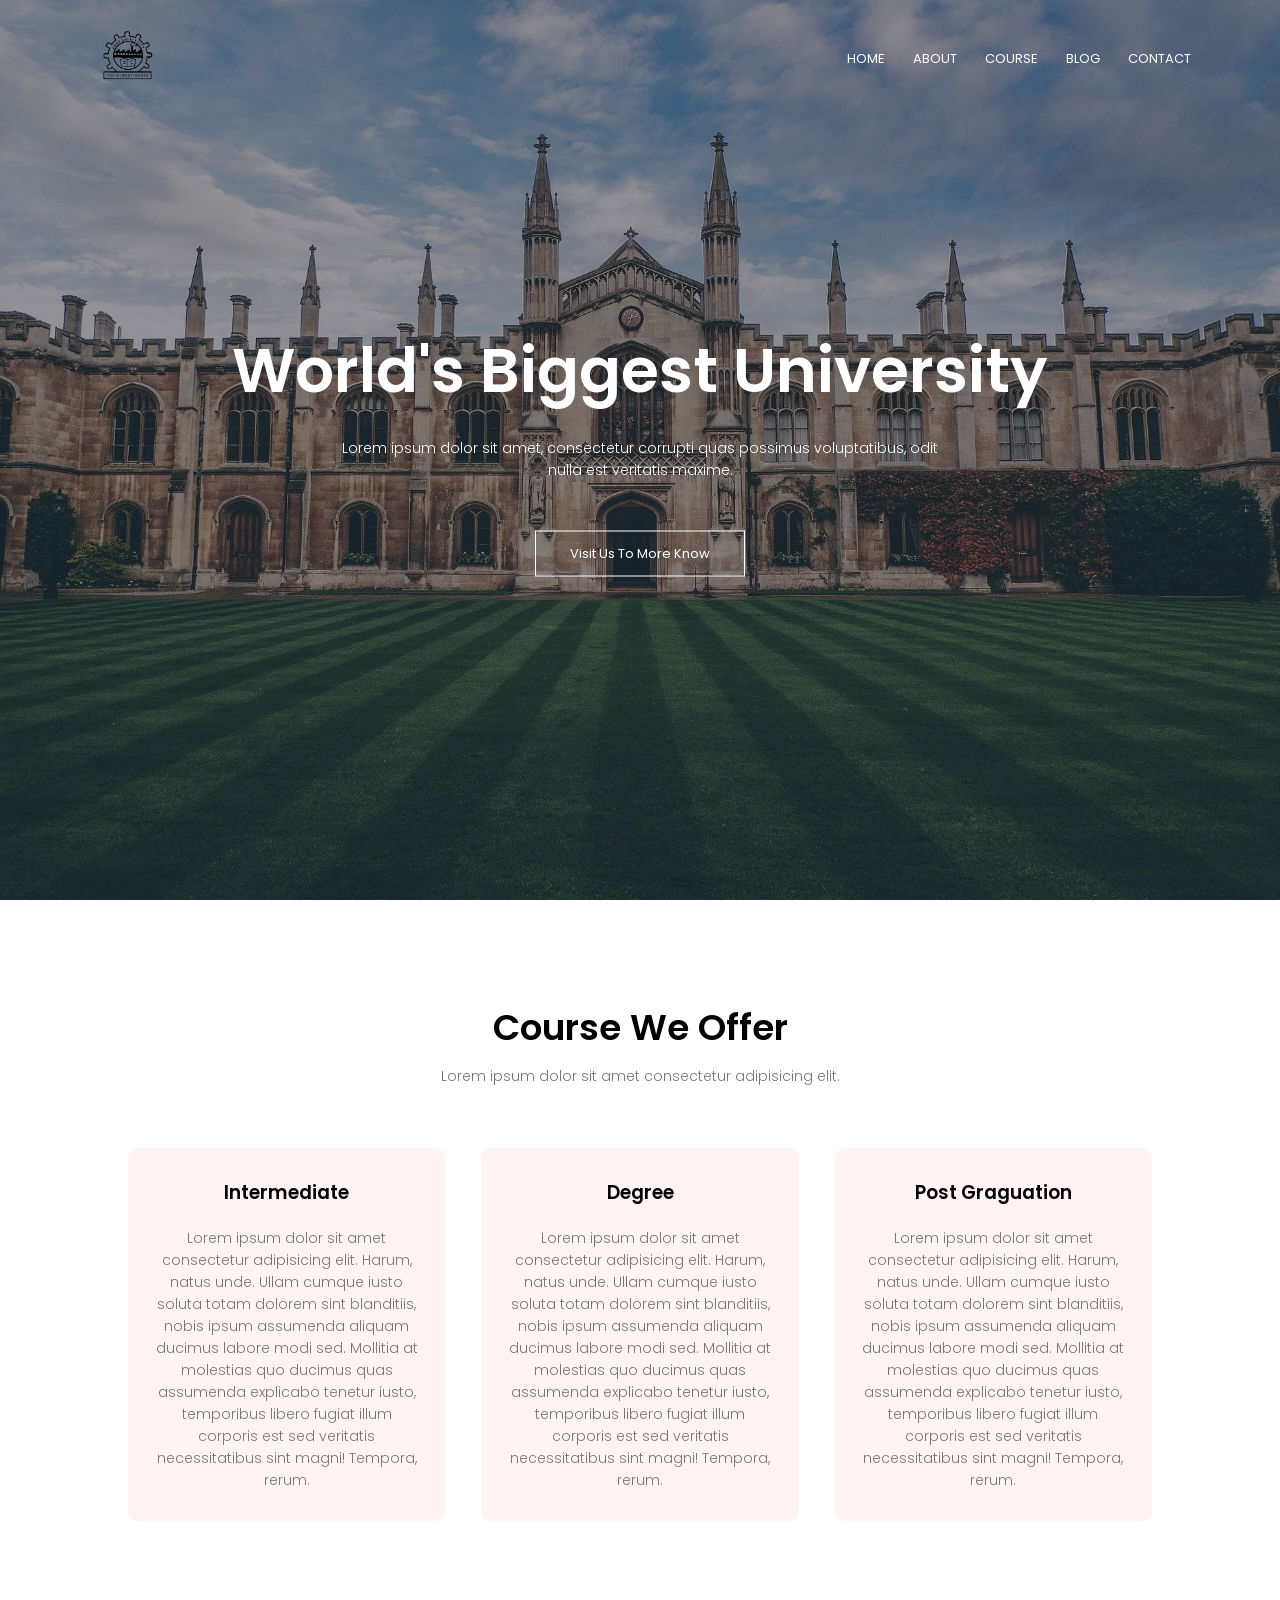
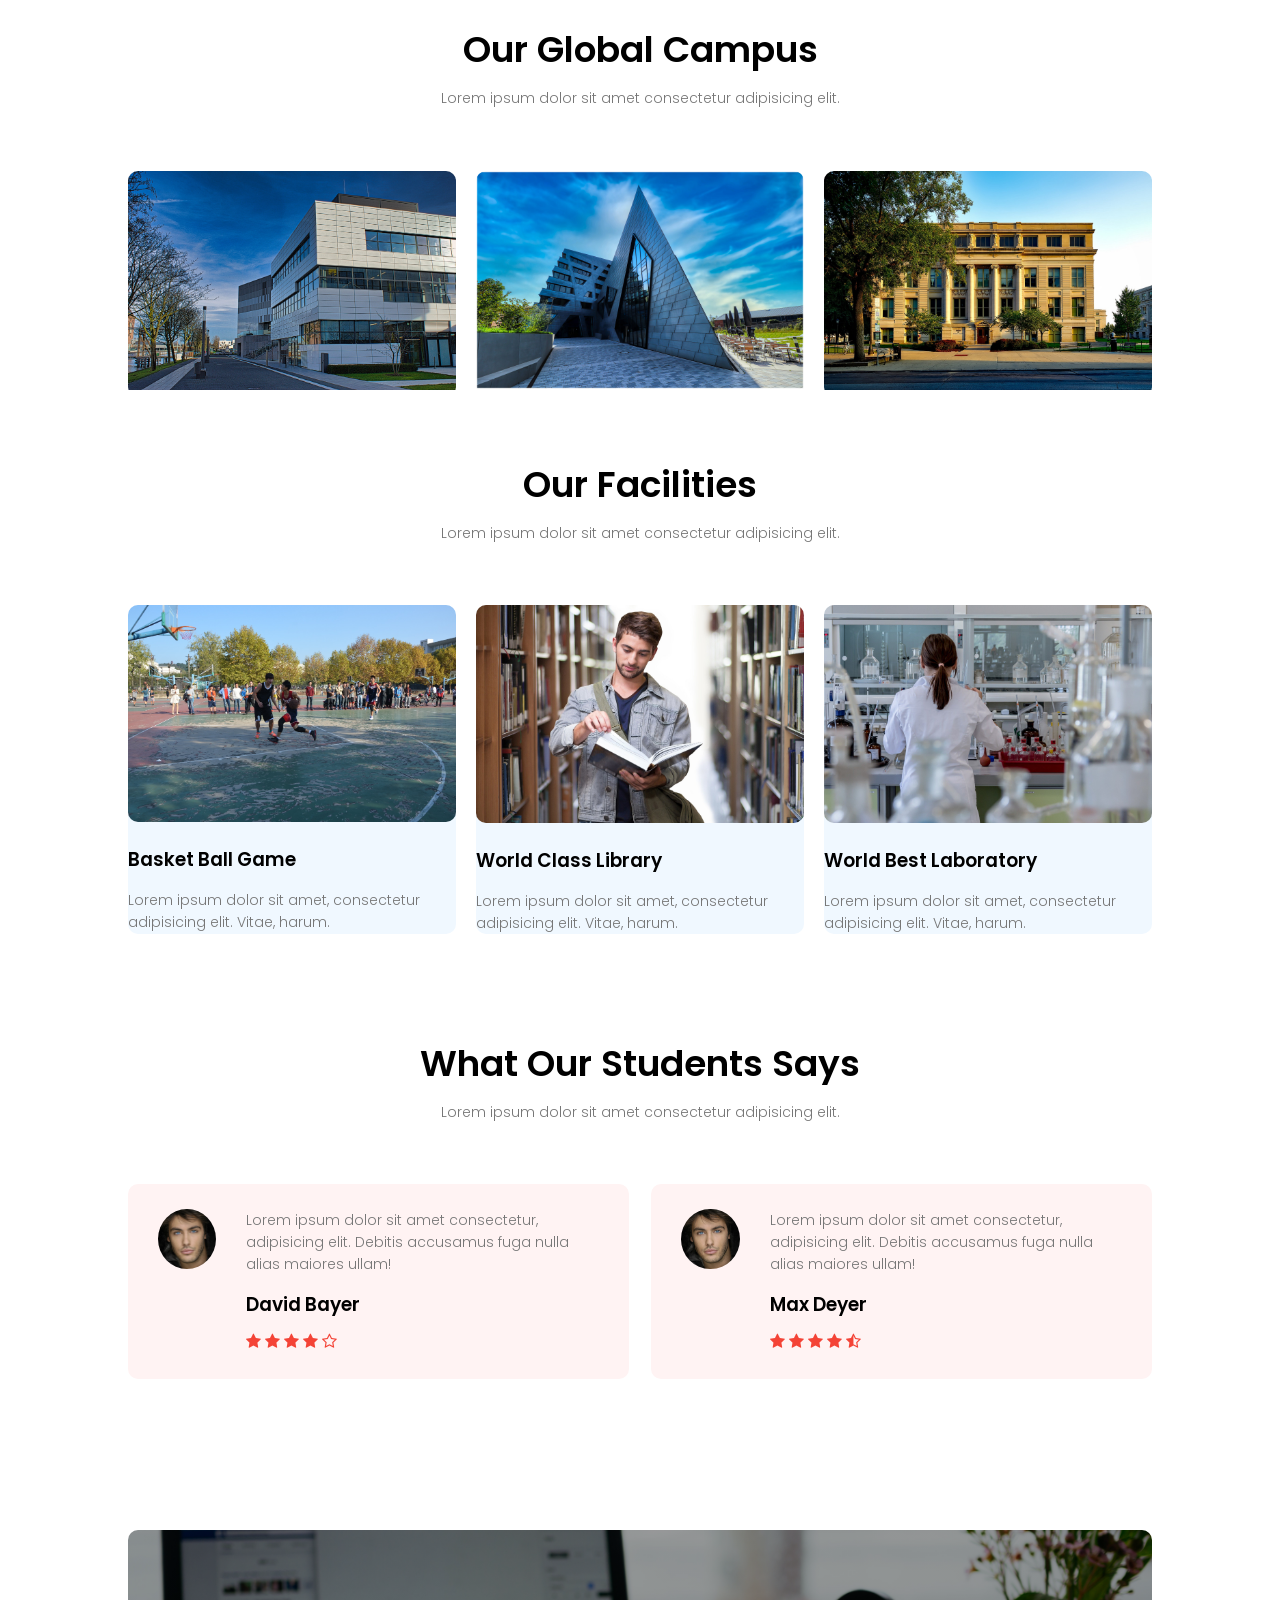
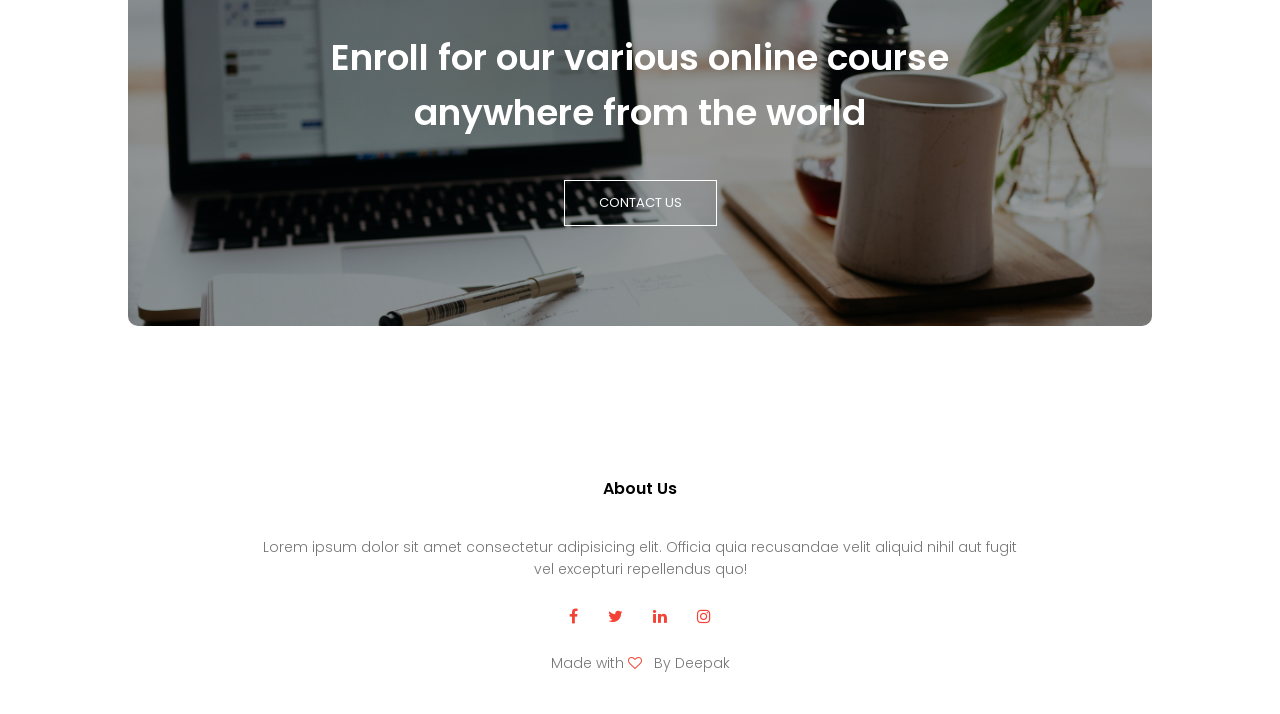
<file: index.html>
<!DOCTYPE html>
<html lang="en">
<head>
    <meta charset="UTF-8">
    <meta http-equiv="X-UA-Compatible" content="IE=edge">
    <meta name="viewport" content="width=device-width, initial-scale=1.0">
    <title>University Website</title>
    <link rel="stylesheet" href="style.css">
    <link rel="preconnect" href="https://fonts.googleapis.com">
<link rel="preconnect" href="https://fonts.gstatic.com" crossorigin>
<link href="https://fonts.googleapis.com/css2?family=Poppins:wght@400;600&display=swap" rel="stylesheet">
<link rel="stylesheet" href="https://cdnjs.cloudflare.com/ajax/libs/font-awesome/4.7.0/css/font-awesome.min.css">
</head>
<body>
<section class="header">
<nav>
<a href="index.html"><img src="logo1.png" alt=""></a>
<!--here i'm adding id nav_link for javascript-->
<div class="nav_link" id="navlinkid">
<i class="fa fa-times"onclick="hideMenu()" ></i>

<ul>
<li><a href="index.html">HOME</a></li>
<li><a href="about.html" target="">ABOUT</a></li>
<li><a href="course.html" target="">COURSE</a></li>
<li><a href="blog.html">BLOG</a></li>
<li><a href="contact.html">CONTACT</a></li>
</ul>
</div>
<i class="fa fa-bars" onclick="showMenu()" ></i>

</nav>
<div class="text_box">
<h1>World's Biggest University</h1>
<p>Lorem ipsum dolor sit amet, consectetur 
    corrupti quas possimus voluptatibus, odit <br> nulla est veritatis maxime.</p>

    <a href="" class="hero_btn">Visit Us To More Know</a>
</div>



</section>
<!-- course section-->

<section class="course">
<h1>Course We Offer</h1>
<p>Lorem ipsum dolor sit amet consectetur adipisicing elit.</p>
<div class="row">
<div class="course_col">
<h3>Intermediate</h3>
<p>Lorem ipsum dolor sit amet consectetur adipisicing elit. Harum, natus unde.
 Ullam cumque iusto soluta totam dolorem sint blanditiis, nobis ipsum assumenda aliquam
  ducimus labore modi sed. Mollitia at molestias quo ducimus quas assumenda explicabo tenetur iusto, 
temporibus libero fugiat illum corporis est sed veritatis necessitatibus sint magni! Tempora, rerum.</p>
</div>


<div class="course_col">
<h3>Degree</h3>
<p>Lorem ipsum dolor sit amet consectetur adipisicing elit. Harum, natus unde.
 Ullam cumque iusto soluta totam dolorem sint blanditiis, nobis ipsum assumenda aliquam
  ducimus labore modi sed. Mollitia at molestias quo ducimus quas assumenda explicabo tenetur iusto, 
temporibus libero fugiat illum corporis est sed veritatis necessitatibus sint magni! Tempora, rerum.</p>
</div>


<div class="course_col">
<h3>Post Graguation</h3>
<p>Lorem ipsum dolor sit amet consectetur adipisicing elit. Harum, natus unde.
 Ullam cumque iusto soluta totam dolorem sint blanditiis, nobis ipsum assumenda aliquam
  ducimus labore modi sed. Mollitia at molestias quo ducimus quas assumenda explicabo tenetur iusto, 
temporibus libero fugiat illum corporis est sed veritatis necessitatibus sint magni! Tempora, rerum.</p>
</div>
</div>
</section>
<!--end course section-->


<!-- campus-->
<section class="campus">
<h1>Our Global Campus</h1>
<p>Lorem ipsum dolor sit amet consectetur adipisicing elit.</p>

<div class="row">

<div class="campus_col">
<img src="global1.jpg" alt="">
<div class="layer">
<h3>London</h3>
</div>
</div>

<div class="campus_col">
<img src="global2.jpg" alt="">
<div class="layer">
<h3>Australia</h3>
</div>
</div>

<div class="campus_col">
<img src="global3.jpg" alt="">
<div class="layer">
<h3>India</h3>
</div>
</div>



</div>
</section>


<!--end campus-->

<!--facilities-->

<section class="facilities">
<h1>Our Facilities</h1>
<p>Lorem ipsum dolor sit amet consectetur adipisicing elit.</p>
<div class="row">
<div class="facilities_col">
<img src="game1.jpg" alt="">
<h3>Basket Ball Game</h3>
<p>Lorem ipsum dolor sit amet, consectetur adipisicing elit. Vitae, harum.</p>
</div>

<div class="facilities_col">
<img src="library.jpg" alt="">
<h3>World Class Library</h3>
<p>Lorem ipsum dolor sit amet, consectetur adipisicing elit. Vitae, harum.</p>
</div>

<div class="facilities_col">
<img src="lab1.jpg" alt="">
<h3>World Best Laboratory</h3>
<p>Lorem ipsum dolor sit amet, consectetur adipisicing elit. Vitae, harum.</p>
</div>
</div>
</section>
<!--end facilities-->

<!--testimonial-->

<section class="testimonial">
<h1>What Our Students Says</h1>
<p>Lorem ipsum dolor sit amet consectetur adipisicing elit.</p>

<div class="row">
<div class="testimonial_col">
<img src="f.jpg" alt="">
<div>
<p>Lorem ipsum dolor sit amet consectetur, adipisicing elit. Debitis accusamus fuga nulla alias maiores ullam!</p>
<h3>David Bayer</h3>
<i class="fa fa-star" ></i>
<i class="fa fa-star" ></i>
<i class="fa fa-star" ></i>
<i class="fa fa-star" ></i>
<i class="fa fa-star-o" ></i>

</div>
</div>



<div class="testimonial_col">
<img src="f.jpg" alt="">
<div>
<p>Lorem ipsum dolor sit amet consectetur, adipisicing elit. Debitis accusamus fuga nulla alias maiores ullam!</p>
<h3>Max Deyer</h3>
<i class="fa fa-star" ></i>
<i class="fa fa-star" ></i>
<i class="fa fa-star" ></i>
<i class="fa fa-star" ></i>
<i class="fa fa-star-half-o" ></i>
</div>
</div>
</div>
</section>
<!--end testimonial-->

<!--call to action-->
<section class="cta">
<h1>Enroll for our various online course <br> anywhere from the world </h1>
<a href="" class="hero_btn">CONTACT US</a>

</section>

<!--footer-->

<section class="footer">
<h4>About Us</h4>
<p>Lorem ipsum dolor sit amet consectetur adipisicing elit.  Officia quia recusandae velit aliquid 
nihil aut fugit <br> vel excepturi repellendus quo! </p>
<div class="icons">
<i class="fa fa-facebook" ></i>
<i class="fa fa-twitter" ></i>
<i class="fa fa-linkedin" ></i>
<i class="fa fa-instagram" ></i>

</div>
<p>Made with <i class="fa fa-heart-o" ></i> &nbsp By Deepak</p>
</section>
<!--end footer-->





<script>
var navlinks=document.getElementById("navlinkid");
function showMenu(){

    navlinks.style.right='0';
}

function hideMenu(){
    navlinks.style.right='-200px';

}
</script>

    
</body>
</html>
</file>
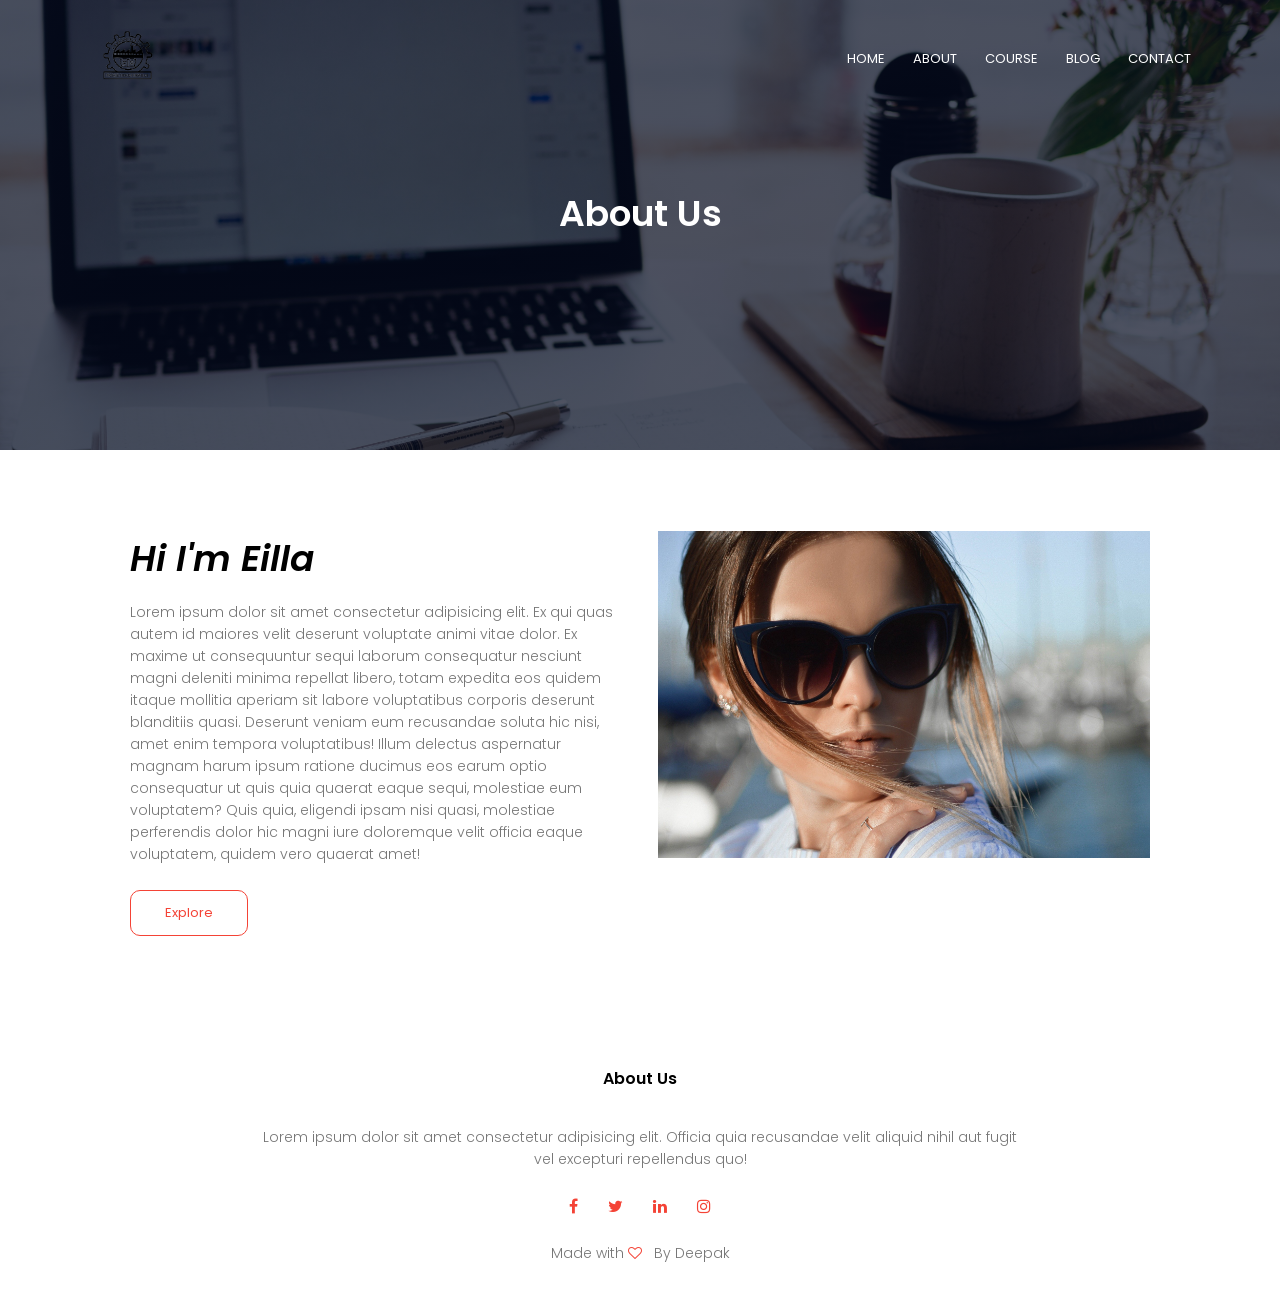
<file: about.html>
<!DOCTYPE html>
<html lang="en">
<head>
    <meta charset="UTF-8">
    <meta http-equiv="X-UA-Compatible" content="IE=edge">
    <meta name="viewport" content="width=device-width, initial-scale=1.0">
    <title>University Website</title>
    <link rel="stylesheet" href="style.css">
    <link rel="preconnect" href="https://fonts.googleapis.com">
<link rel="preconnect" href="https://fonts.gstatic.com" crossorigin>
<link href="https://fonts.googleapis.com/css2?family=Poppins:wght@400;600&display=swap" rel="stylesheet">
<link rel="stylesheet" href="https://cdnjs.cloudflare.com/ajax/libs/font-awesome/4.7.0/css/font-awesome.min.css">
</head>
<body>
<section class="sub_header">
<nav>
<a href="index.html"><img src="logo1.png" alt=""></a>
<!--here i'm adding id nav_link for javascript-->
<div class="nav_link" id="navlinkid">
<i class="fa fa-times"onclick="hideMenu()" ></i>

<ul>
<li><a href="index.html">HOME</a></li>
<li><a href="about.html">ABOUT</a></li>
<li><a href="course.html">COURSE</a></li>
<li><a href="blog.html">BLOG</a></li>
<li><a href="contact.html">CONTACT</a></li>
</ul>
</div>
<i class="fa fa-bars" onclick="showMenu()" ></i>

</nav>

<h1>About Us</h1>




</section>


<!--about us content-->

<section class="about_page">
    <div class="row">
        <div class="about_col">
            <i><h1>Hi I'm Eilla </h1></i>
            <p>Lorem ipsum dolor sit amet consectetur adipisicing elit. Ex qui quas autem id maiores velit
                 deserunt voluptate animi vitae dolor. Ex maxime ut consequuntur sequi laborum consequatur
                  nesciunt magni deleniti minima repellat libero, totam expedita eos quidem itaque mollitia
                   aperiam sit labore voluptatibus corporis deserunt blanditiis quasi. Deserunt veniam eum 
                   recusandae soluta hic nisi, amet enim tempora voluptatibus! Illum delectus aspernatur
                    magnam harum ipsum ratione ducimus eos earum optio consequatur ut quis quia quaerat eaque
                     sequi, molestiae eum voluptatem? Quis quia, eligendi ipsam nisi quasi, molestiae perferendis
                 dolor hic magni iure doloremque velit officia eaque voluptatem, quidem vero quaerat amet!</p>
                <a href="" class="hero_btn  red_btn">Explore</a>
        </div>

        <div class="about_col">
            <img src="e.jpg" alt="">
        </div>
    </div>
</section>




<!--footer-->

<section class="footer">
<h4>About Us</h4>
<p>Lorem ipsum dolor sit amet consectetur adipisicing elit.  Officia quia recusandae velit aliquid 
nihil aut fugit <br> vel excepturi repellendus quo! </p>
<div class="icons">
<i class="fa fa-facebook" ></i>
<i class="fa fa-twitter" ></i>
<i class="fa fa-linkedin" ></i>
<i class="fa fa-instagram" ></i>

</div>
<p>Made with <i class="fa fa-heart-o" ></i> &nbsp By Deepak</p>
</section>
<!--end footer-->





<script>
var navlinks=document.getElementById("navlinkid");
function showMenu(){

    navlinks.style.right='0';
}

function hideMenu(){
    navlinks.style.right='-200px';

}
</script>

    
</body>
</html>
</file>
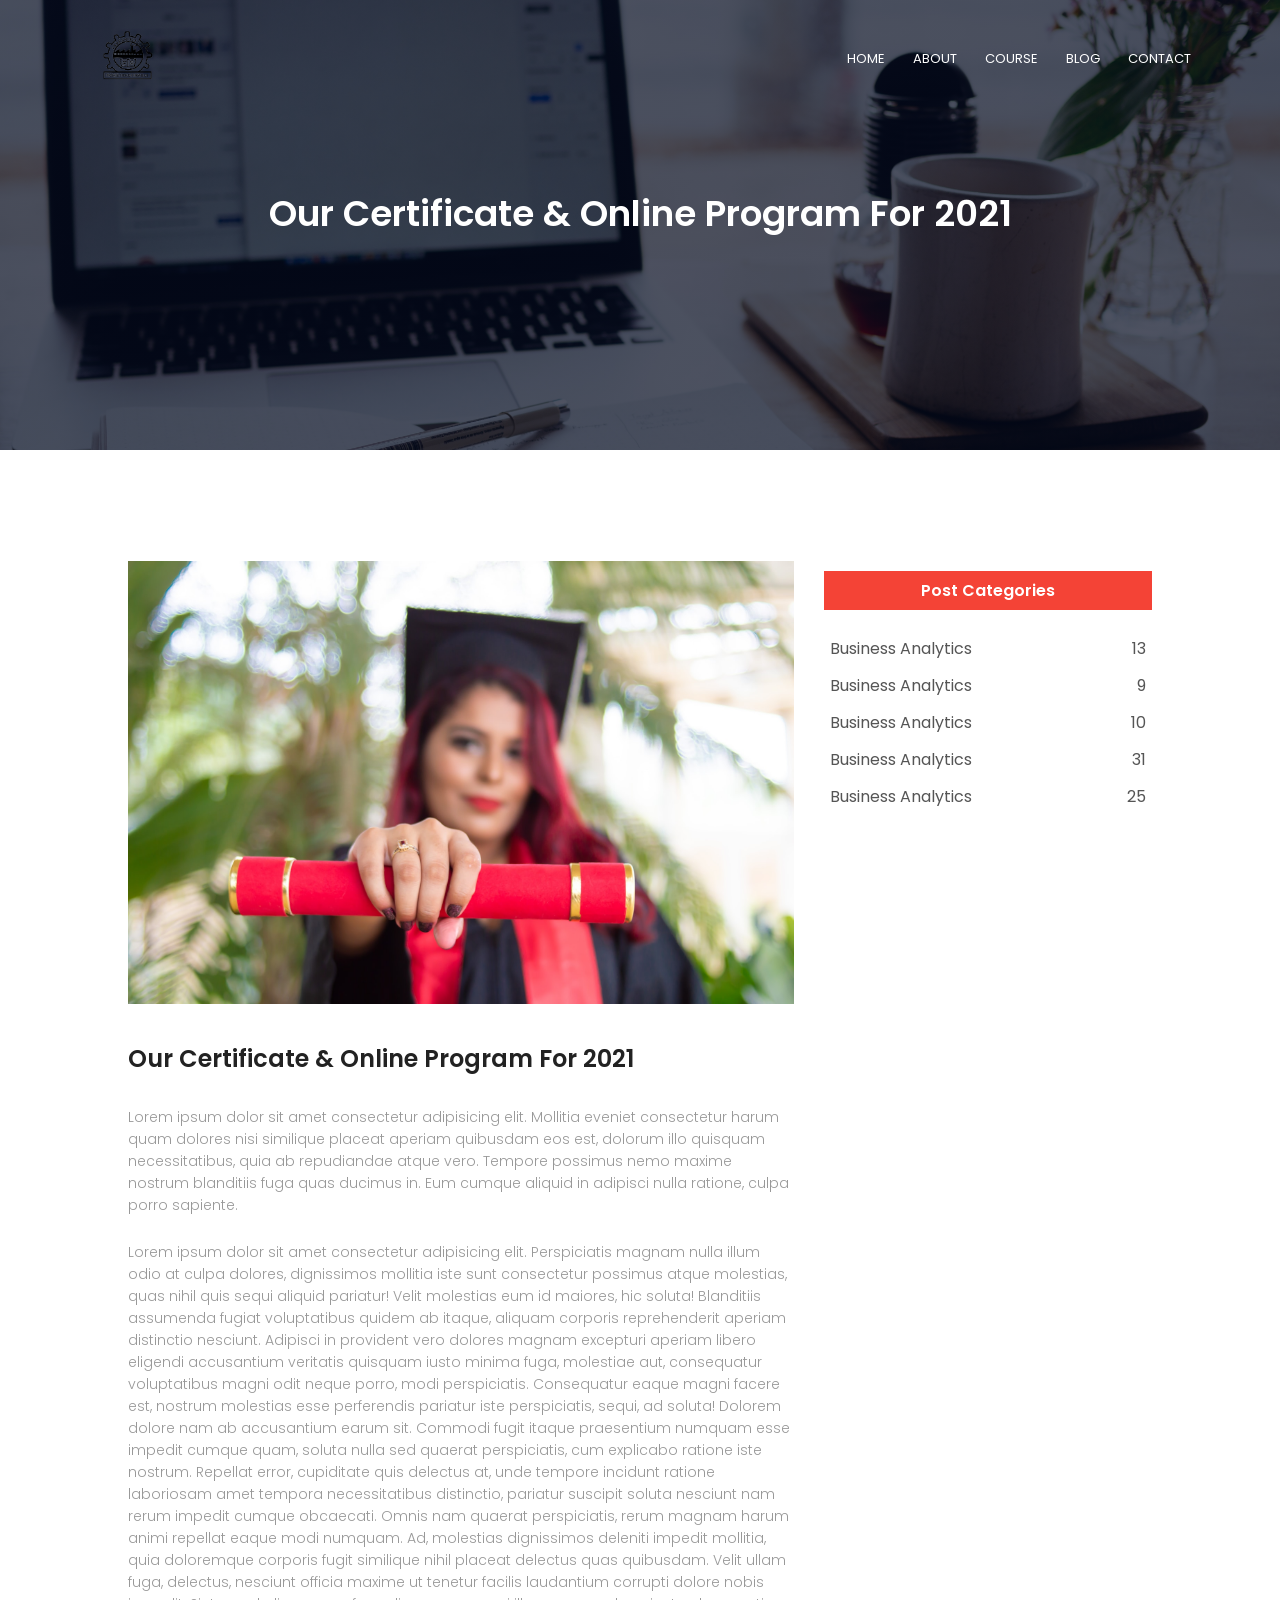
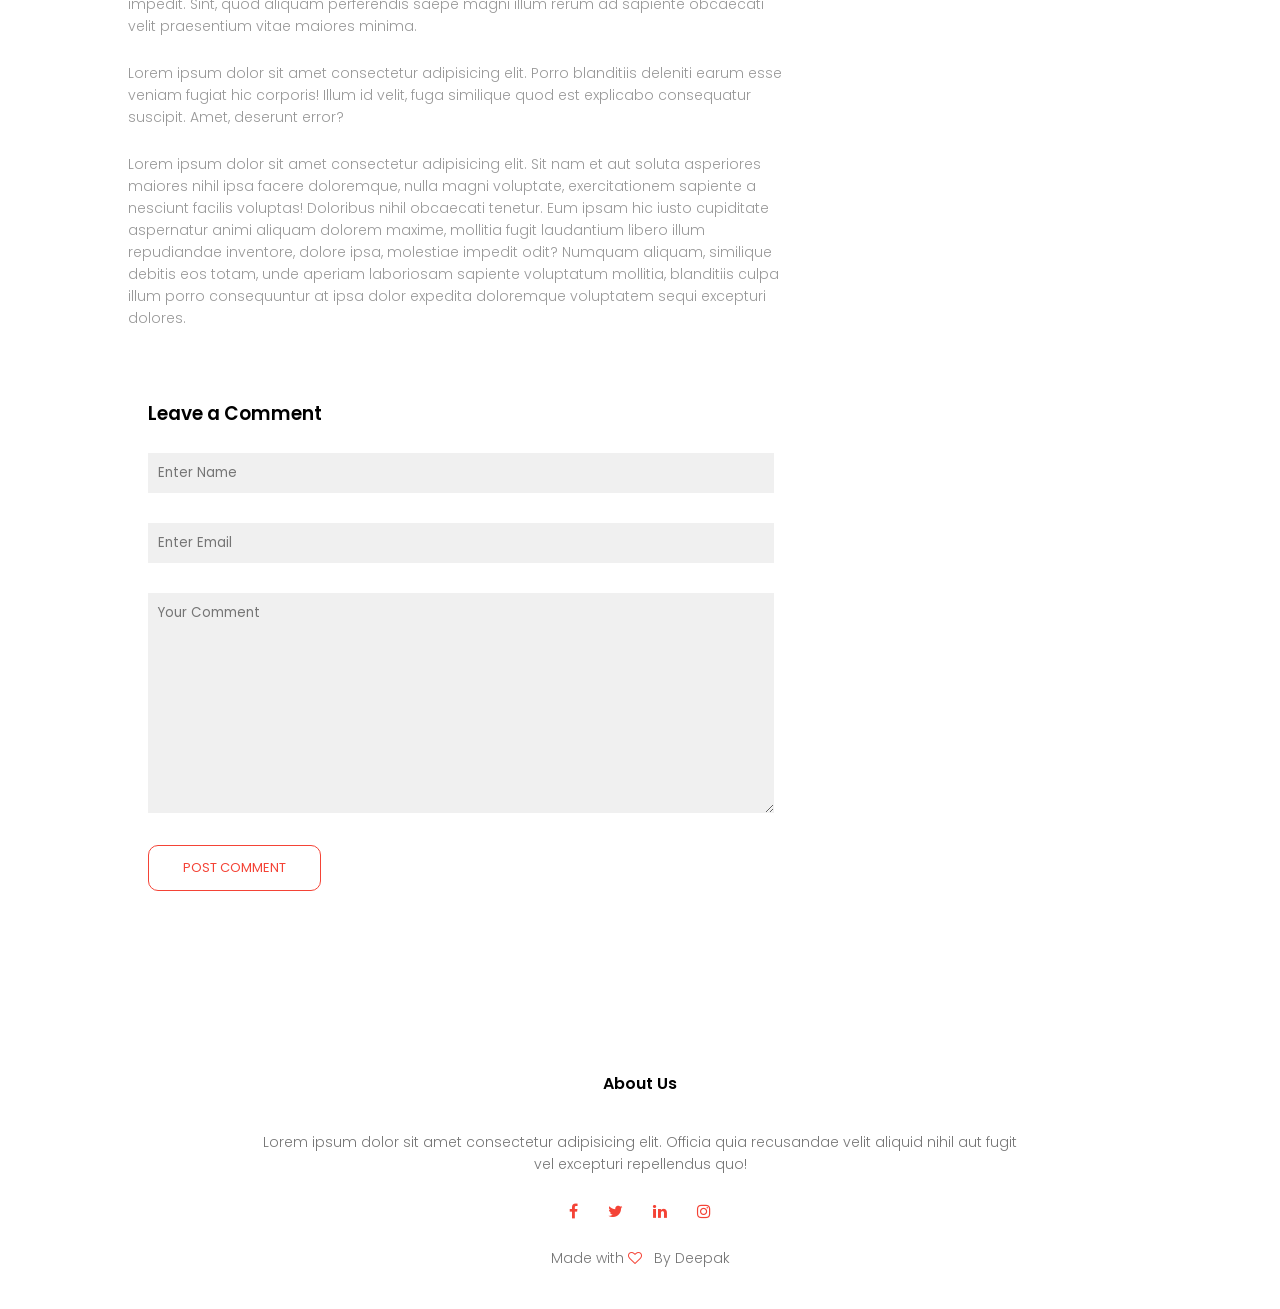
<file: blog.html>
<!DOCTYPE html>
<html lang="en">

<head>
    <meta charset="UTF-8">
    <meta http-equiv="X-UA-Compatible" content="IE=edge">
    <meta name="viewport" content="width=device-width, initial-scale=1.0">
    <title>University Website</title>
    <link rel="stylesheet" href="style.css">
    <link rel="preconnect" href="https://fonts.googleapis.com">
    <link rel="preconnect" href="https://fonts.gstatic.com" crossorigin>
    <link href="https://fonts.googleapis.com/css2?family=Poppins:wght@400;600&display=swap" rel="stylesheet">
    <link rel="stylesheet" href="https://cdnjs.cloudflare.com/ajax/libs/font-awesome/4.7.0/css/font-awesome.min.css">
</head>

<body>
    <section class="sub_header">
        <nav>
            <a href="index.html"><img src="logo1.png" alt=""></a>
            <!--here i'm adding id nav_link for javascript-->
            <div class="nav_link" id="navlinkid">
                <i class="fa fa-times" onclick="hideMenu()"></i>

                <ul>
                    <li><a href="index.html">HOME</a></li>
                    <li><a href="about.html">ABOUT</a></li>
                    <li><a href="course.html">COURSE</a></li>
                    <li><a href="blog.html">BLOG</a></li>
                    <li><a href="contact.html">CONTACT</a></li>
                </ul>
            </div>
            <i class="fa fa-bars" onclick="showMenu()"></i>

        </nav>
        <h1>Our Certificate & Online Program For 2021</h1>



    </section>

    <!--blog page-->
    <section class="blog_page_content">
        <div class="row">
            <div class="blog_left">
                <img src="certificate.jpg" alt="">
                <h2>Our Certificate & Online Program For 2021</h2>
                <p>Lorem ipsum dolor sit amet consectetur adipisicing elit. Mollitia eveniet consectetur harum quam
                    dolores nisi similique placeat aperiam quibusdam eos est, dolorum illo quisquam necessitatibus, quia
                    ab repudiandae atque vero. Tempore possimus nemo maxime nostrum blanditiis fuga quas ducimus in. Eum
                    cumque aliquid in adipisci nulla ratione, culpa porro sapiente.</p><br>
                <p>Lorem ipsum dolor sit amet consectetur adipisicing elit. Perspiciatis magnam nulla illum odio at
                    culpa dolores, dignissimos mollitia iste sunt consectetur possimus atque molestias, quas nihil quis
                    sequi aliquid pariatur! Velit molestias eum id maiores, hic soluta! Blanditiis assumenda fugiat
                    voluptatibus quidem ab itaque, aliquam corporis reprehenderit aperiam distinctio nesciunt. Adipisci
                    in provident vero dolores magnam excepturi aperiam libero eligendi accusantium veritatis quisquam
                    iusto minima fuga, molestiae aut, consequatur voluptatibus magni odit neque porro, modi
                    perspiciatis. Consequatur eaque magni facere est, nostrum molestias esse perferendis pariatur iste
                    perspiciatis, sequi, ad soluta! Dolorem dolore nam ab accusantium earum sit. Commodi fugit itaque
                    praesentium numquam esse impedit cumque quam, soluta nulla sed quaerat perspiciatis, cum explicabo
                    ratione iste nostrum. Repellat error, cupiditate quis delectus at, unde tempore incidunt ratione
                    laboriosam amet tempora necessitatibus distinctio, pariatur suscipit soluta nesciunt nam rerum
                    impedit cumque obcaecati. Omnis nam quaerat perspiciatis, rerum magnam harum animi repellat eaque
                    modi numquam. Ad, molestias dignissimos deleniti impedit mollitia, quia doloremque corporis fugit
                    similique nihil placeat delectus quas quibusdam. Velit ullam fuga, delectus, nesciunt officia maxime
                    ut tenetur facilis laudantium corrupti dolore nobis impedit. Sint, quod aliquam perferendis saepe
                    magni illum rerum ad sapiente obcaecati velit praesentium vitae maiores minima.</p><br>
                <p>Lorem ipsum dolor sit amet consectetur adipisicing elit. Porro blanditiis deleniti earum esse veniam
                    fugiat hic corporis! Illum id velit, fuga similique quod est explicabo consequatur suscipit. Amet,
                    deserunt error?</p>
                <br>
                <p>Lorem ipsum dolor sit amet consectetur adipisicing elit. Sit nam et aut soluta asperiores maiores
                    nihil ipsa facere doloremque, nulla magni voluptate, exercitationem sapiente a nesciunt facilis
                    voluptas! Doloribus nihil obcaecati tenetur. Eum ipsam hic iusto cupiditate aspernatur animi aliquam
                    dolorem maxime, mollitia fugit laudantium libero illum repudiandae inventore, dolore ipsa, molestiae
                    impedit odit? Numquam aliquam, similique debitis eos totam, unde aperiam laboriosam sapiente
                    voluptatum mollitia, blanditiis culpa illum porro consequuntur at ipsa dolor expedita doloremque
                    voluptatem sequi excepturi dolores.</p>


                    <div class="comment_box">
                        <h3>Leave a Comment</h3>
                        <form class="comment_form">
                            <input type="text" placeholder="Enter Name">
                            <input type="email" placeholder="Enter Email">
                            <textarea  rows="10" placeholder="Your Comment"></textarea>
                            <button type="submit" class="hero_btn red_btn">POST COMMENT</button>

                        </form>
                    </div>
            </div>
            <div class="blog_right">
                <h3>Post Categories</h3>
                <div>
                    <span>Business Analytics</span>
                    <span>13</span>
                </div>

                <div>
                    <span>Business Analytics</span>
                    <span>9</span>
                </div>
                <div>
                    <span>Business Analytics</span>
                    <span>10</span>
                </div>
                <div>
                    <span>Business Analytics</span>
                    <span>31</span>
                </div>
                <div>
                    <span>Business Analytics</span>
                    <span>25</span>
                </div>
            </div>
        </div>
    </section>



    <!--footer-->

    <section class="footer">
        <h4>About Us</h4>
        <p>Lorem ipsum dolor sit amet consectetur adipisicing elit. Officia quia recusandae velit aliquid
            nihil aut fugit <br> vel excepturi repellendus quo! </p>
        <div class="icons">
            <i class="fa fa-facebook"></i>
            <i class="fa fa-twitter"></i>
            <i class="fa fa-linkedin"></i>
            <i class="fa fa-instagram"></i>

        </div>
        <p>Made with <i class="fa fa-heart-o"></i> &nbsp By Deepak</p>
    </section>
    <!--end footer-->





    <script>
        var navlinks = document.getElementById("navlinkid");
        function showMenu() {

            navlinks.style.right = '0';
        }

        function hideMenu() {
            navlinks.style.right = '-200px';

        }
    </script>


</body>

</html>
</file>
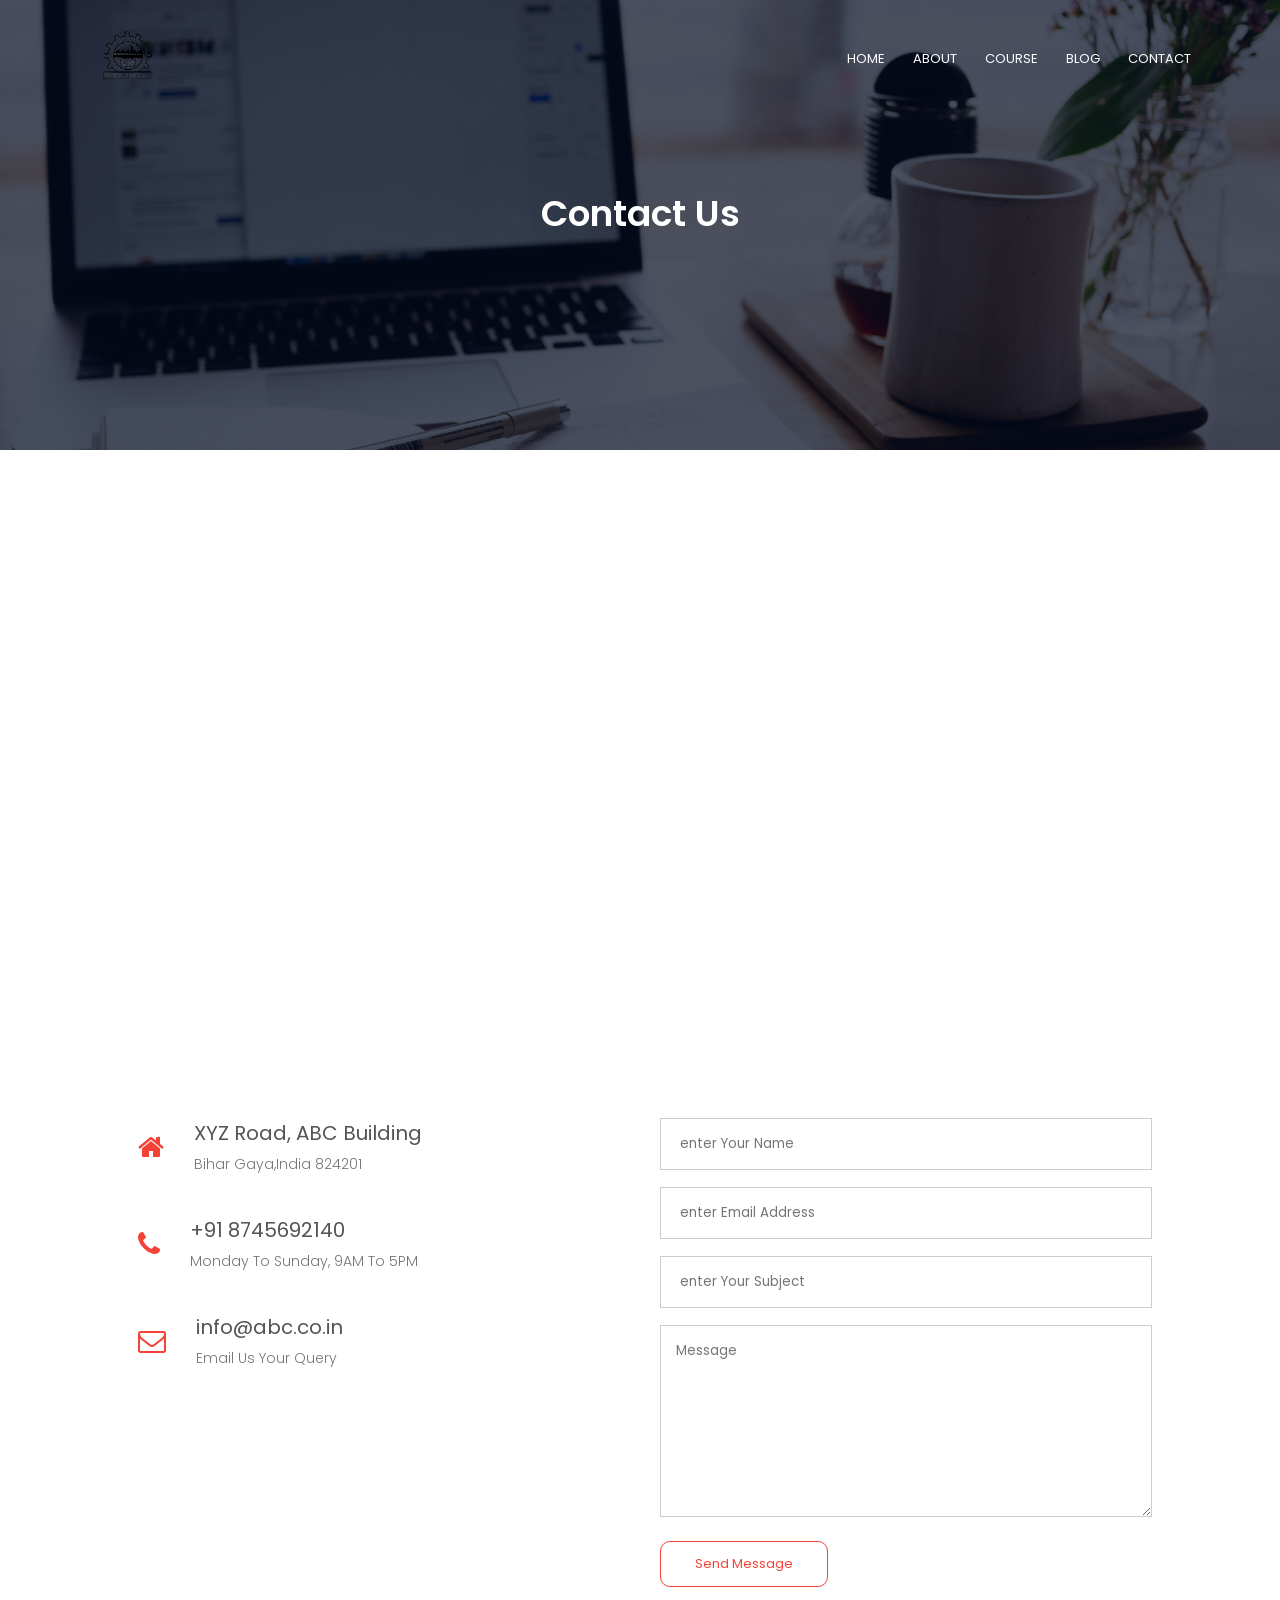
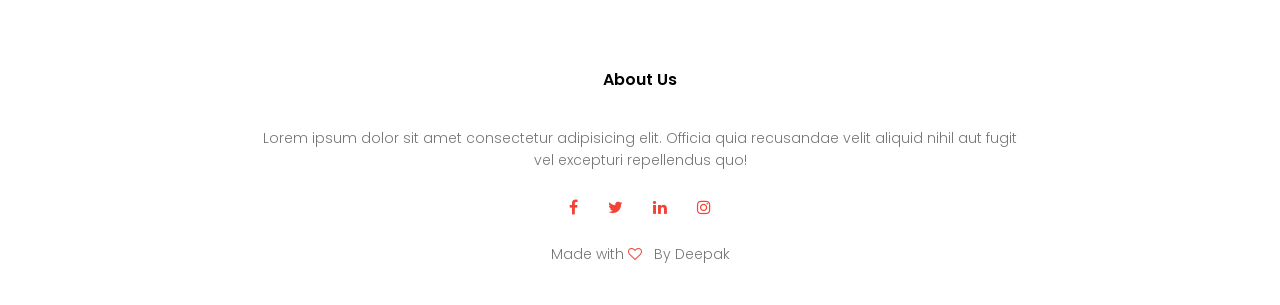
<file: contact.html>
<!DOCTYPE html>
<html lang="en">

<head>
    <meta charset="UTF-8">
    <meta http-equiv="X-UA-Compatible" content="IE=edge">
    <meta name="viewport" content="width=device-width, initial-scale=1.0">
    <title>University Website</title>
    <link rel="stylesheet" href="style.css">
    <link rel="preconnect" href="https://fonts.googleapis.com">
    <link rel="preconnect" href="https://fonts.gstatic.com" crossorigin>
    <link href="https://fonts.googleapis.com/css2?family=Poppins:wght@400;600&display=swap" rel="stylesheet">
    <link rel="stylesheet" href="https://cdnjs.cloudflare.com/ajax/libs/font-awesome/4.7.0/css/font-awesome.min.css">
</head>

<body>
    <section class="sub_header">
        <nav>
            <a href="index.html"><img src="logo1.png" alt=""></a>
            <!--here i'm adding id nav_link for javascript-->
            <div class="nav_link" id="navlinkid">
                <i class="fa fa-times" onclick="hideMenu()"></i>

                <ul>
                    <li><a href="index.html">HOME</a></li>
                    <li><a href="about.html">ABOUT</a></li>
                    <li><a href="course.html">COURSE</a></li>
                    <li><a href="blog.html">BLOG</a></li>
                    <li><a href="contact.html">CONTACT</a></li>
                </ul>
            </div>
            <i class="fa fa-bars" onclick="showMenu()"></i>

        </nav>
        <h1>Contact Us</h1>



    </section>

    <!--contact us page-->
    <section class="location">
        <iframe
            src="https://www.google.com/maps/embed?pb=!1m18!1m12!1m3!1d3630.4474732055846!2d84.99742031440344!3d24.504594065464037!2m3!1f0!2f0!3f0!3m2!1i1024!2i768!4f13.1!3m3!1m2!1s0x39f33446fb85d627%3A0x6718b7e8d0b4f944!2sShiv%20Temple%20%2C%20Bhagahar!5e0!3m2!1sen!2sin!4v1632620434904!5m2!1sen!2sin"
            width="600" height="450" style="border:0;" allowfullscreen="" loading="lazy"></iframe>
    </section>

    <section class="contact_us">
        <div class="row">
            <div class="contact_col">
                <div>
                    <i class="fa fa-home"></i>
                    <span>
                        <h5>XYZ Road, ABC Building</h5>
                        <p>Bihar Gaya,India 824201</p>
                    </span>
                </div>

                <div>
                    <i class="fa fa-phone"></i>
                    <span>
                        <h5>+91 8745692140</h5>
                        <p>Monday To Sunday, 9AM To 5PM</p>
                    </span>
                </div>

                <div>
                    <i class="fa fa-envelope-o"></i>
                    <span>
                        <h5>info@abc.co.in</h5>
                        <p>Email Us Your Query</p>
                    </span>
                </div>



            </div>
            <div class="contact_col">

                <form action="">
                    <input type="text" placeholder=" enter Your Name" required>
                    <input type="email" placeholder=" enter Email Address" required>
                    <input type="text" placeholder=" enter Your Subject" required>
                    <textarea  rows="8" placeholder="Message" required></textarea>
                    <button type="submit" class="hero_btn red_btn">Send Message</button>
                </form>
            </div>
        </div>
    </section>

    <!--footer-->

    <section class="footer">
        <h4>About Us</h4>
        <p>Lorem ipsum dolor sit amet consectetur adipisicing elit. Officia quia recusandae velit aliquid
            nihil aut fugit <br> vel excepturi repellendus quo! </p>
        <div class="icons">
            <i class="fa fa-facebook"></i>
            <i class="fa fa-twitter"></i>
            <i class="fa fa-linkedin"></i>
            <i class="fa fa-instagram"></i>

        </div>
        <p>Made with <i class="fa fa-heart-o"></i> &nbsp By Deepak</p>
    </section>
    <!--end footer-->





    <script>
        var navlinks = document.getElementById("navlinkid");
        function showMenu() {

            navlinks.style.right = '0';
        }

        function hideMenu() {
            navlinks.style.right = '-200px';

        }
    </script>


</body>

</html>
</file>
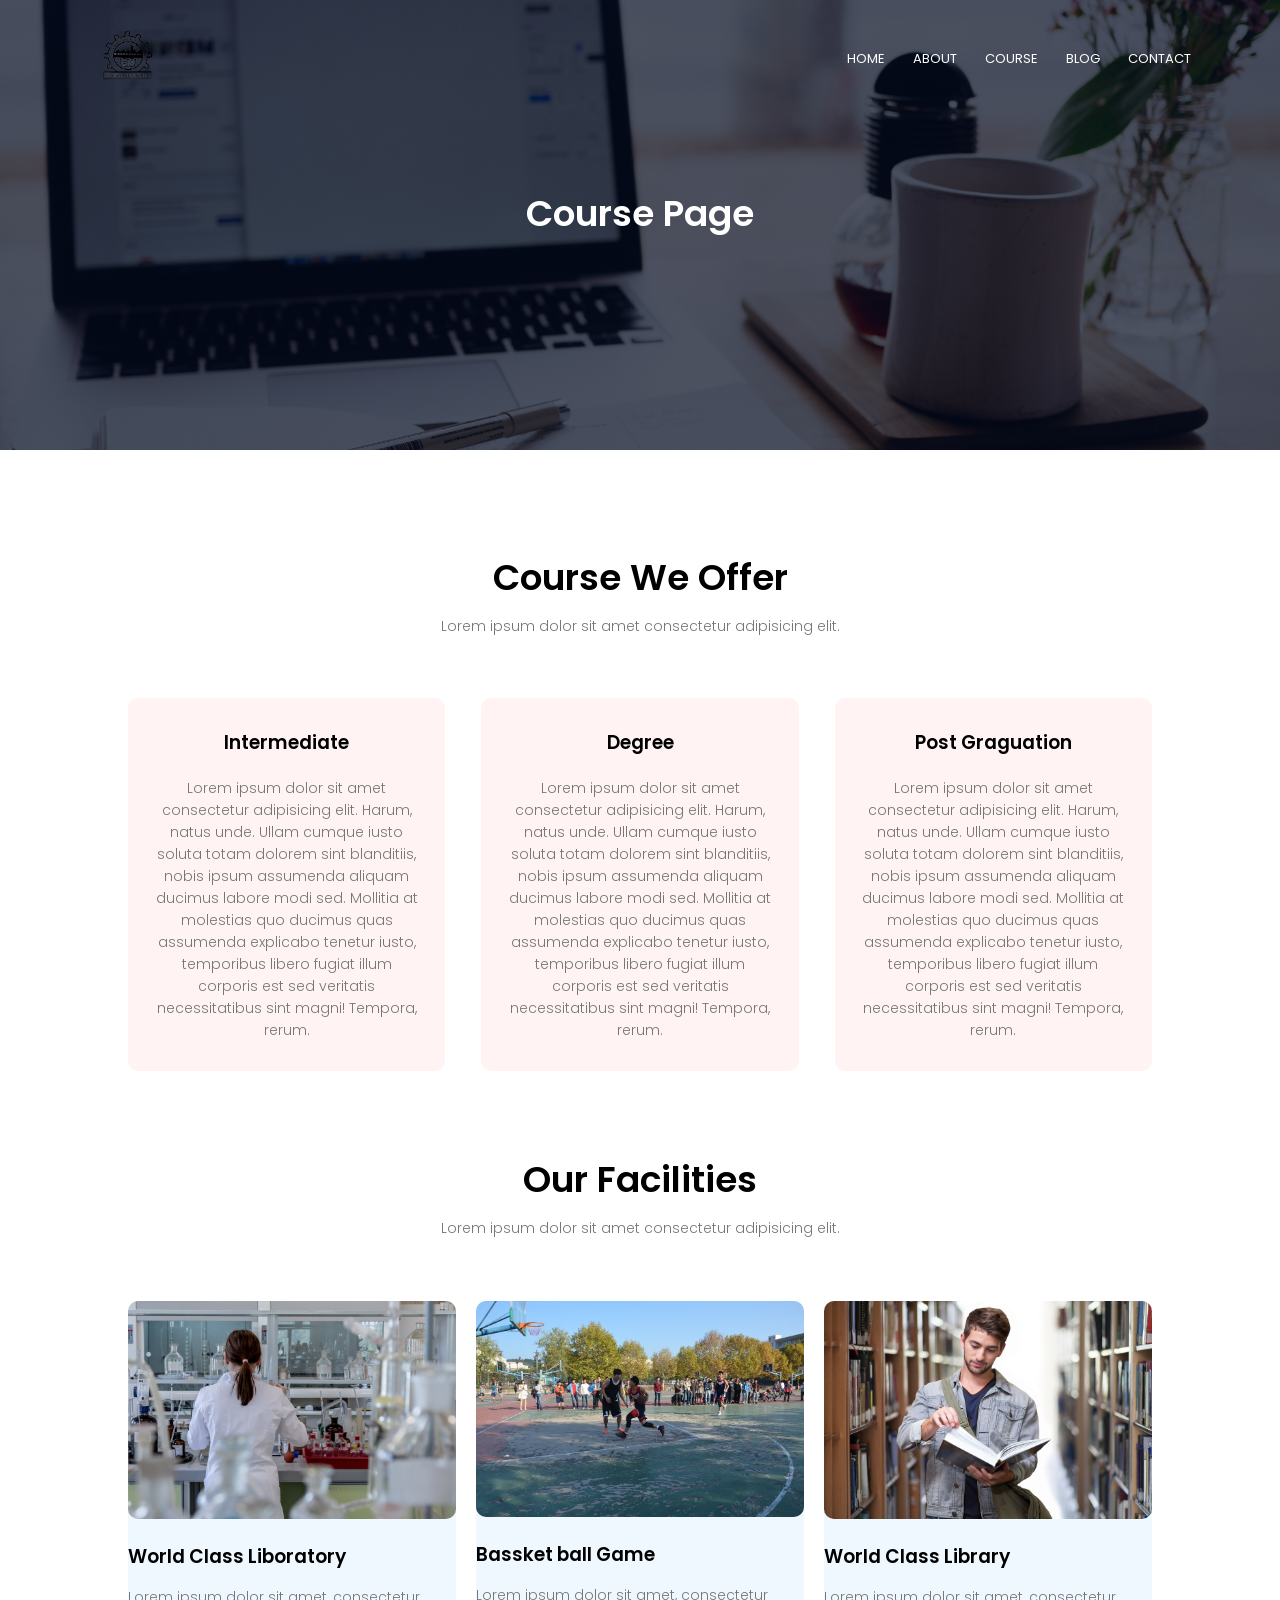
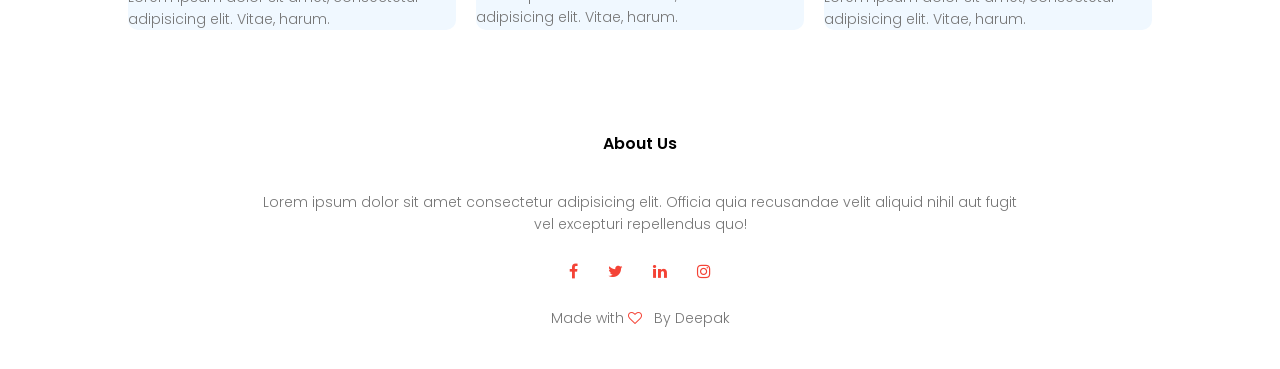
<file: course.html>
<!DOCTYPE html>
<html lang="en">
<head>
    <meta charset="UTF-8">
    <meta http-equiv="X-UA-Compatible" content="IE=edge">
    <meta name="viewport" content="width=device-width, initial-scale=1.0">
    <title>University Website</title>
    <link rel="stylesheet" href="style.css">
    <link rel="preconnect" href="https://fonts.googleapis.com">
<link rel="preconnect" href="https://fonts.gstatic.com" crossorigin>
<link href="https://fonts.googleapis.com/css2?family=Poppins:wght@400;600&display=swap" rel="stylesheet">
<link rel="stylesheet" href="https://cdnjs.cloudflare.com/ajax/libs/font-awesome/4.7.0/css/font-awesome.min.css">
</head>
<body>
<section class="sub_header">
<nav>
<a href="index.html"><img src="logo1.png" alt=""></a>
<!--here i'm adding id nav_link for javascript-->
<div class="nav_link" id="navlinkid">
<i class="fa fa-times"onclick="hideMenu()" ></i>

<ul>
<li><a href="index.html">HOME</a></li>
<li><a href="about.html">ABOUT</a></li>
<li><a href="course.html">COURSE</a></li>
<li><a href="blog.html">BLOG</a></li>
<li><a href="contact.html">CONTACT</a></li>
</ul>
</div>
<i class="fa fa-bars" onclick="showMenu()" ></i>

</nav>
<h1>Course Page</h1>



</section>
<!-- course section-->

<section class="course">
<h1>Course We Offer</h1>
<p>Lorem ipsum dolor sit amet consectetur adipisicing elit.</p>
<div class="row">
<div class="course_col">
<h3>Intermediate</h3>
<p>Lorem ipsum dolor sit amet consectetur adipisicing elit. Harum, natus unde.
 Ullam cumque iusto soluta totam dolorem sint blanditiis, nobis ipsum assumenda aliquam
  ducimus labore modi sed. Mollitia at molestias quo ducimus quas assumenda explicabo tenetur iusto, 
temporibus libero fugiat illum corporis est sed veritatis necessitatibus sint magni! Tempora, rerum.</p>
</div>


<div class="course_col">
<h3>Degree</h3>
<p>Lorem ipsum dolor sit amet consectetur adipisicing elit. Harum, natus unde.
 Ullam cumque iusto soluta totam dolorem sint blanditiis, nobis ipsum assumenda aliquam
  ducimus labore modi sed. Mollitia at molestias quo ducimus quas assumenda explicabo tenetur iusto, 
temporibus libero fugiat illum corporis est sed veritatis necessitatibus sint magni! Tempora, rerum.</p>
</div>


<div class="course_col">
<h3>Post Graguation</h3>
<p>Lorem ipsum dolor sit amet consectetur adipisicing elit. Harum, natus unde.
 Ullam cumque iusto soluta totam dolorem sint blanditiis, nobis ipsum assumenda aliquam
  ducimus labore modi sed. Mollitia at molestias quo ducimus quas assumenda explicabo tenetur iusto, 
temporibus libero fugiat illum corporis est sed veritatis necessitatibus sint magni! Tempora, rerum.</p>
</div>
</div>
</section>
<!--end course section-->



<!--facilities-->

<section class="facilities">
<h1>Our Facilities</h1>
<p>Lorem ipsum dolor sit amet consectetur adipisicing elit.</p>
<div class="row">
<div class="facilities_col">
<img src="lab1.jpg" alt="">
<h3>World Class Liboratory</h3>
<p>Lorem ipsum dolor sit amet, consectetur adipisicing elit. Vitae, harum.</p>
</div>

<div class="facilities_col">
<img src="game1.jpg" alt="">
<h3>Bassket ball Game</h3>
<p>Lorem ipsum dolor sit amet, consectetur adipisicing elit. Vitae, harum.</p>
</div>

<div class="facilities_col">
<img src="library.jpg" alt="">
<h3>World Class Library</h3>
<p>Lorem ipsum dolor sit amet, consectetur adipisicing elit. Vitae, harum.</p>
</div>
</div>
</section>
<!--end facilities-->


<!--footer-->

<section class="footer">
<h4>About Us</h4>
<p>Lorem ipsum dolor sit amet consectetur adipisicing elit.  Officia quia recusandae velit aliquid 
nihil aut fugit <br> vel excepturi repellendus quo! </p>
<div class="icons">
<i class="fa fa-facebook" ></i>
<i class="fa fa-twitter" ></i>
<i class="fa fa-linkedin" ></i>
<i class="fa fa-instagram" ></i>

</div>
<p>Made with <i class="fa fa-heart-o" ></i> &nbsp By Deepak</p>
</section>
<!--end footer-->





<script>
var navlinks=document.getElementById("navlinkid");
function showMenu(){

    navlinks.style.right='0';
}

function hideMenu(){
    navlinks.style.right='-200px';

}
</script>

    
</body>
</html>
</file>
<file: style.css>
*{
    margin: 0;
    padding: 0;
    font-family: 'Poppins', sans-serif;
}
.header{
    min-height: 100vh;
    width: 100%;
    background-image: linear-gradient(rgba(4,9,30,0.4),rgba(4,9,30,0.4)),url(university.jpg);
    background-position: center;
    position: relative;
    background-size: cover;
}
nav{
    display: flex;
    justify-content: space-between;
    padding: 2% 6%;
    align-items: center;
}
nav img{
    width: 100px;
}
.nav_link{
    flex: 1;
    text-align: right;
}
.nav_link ul li{
    list-style-type: none;
    display: inline-block;
    padding: 8px 12px;
    position: relative;
}
.nav_link ul li a{
    text-decoration: none;
    color: #fff;
    font-size: 13px;
}
.nav_link ul li::after{
    display: block;
    content: " ";
    margin: auto;
    height: 2px;
    width: 0%;
    background:#f44336;
    transition: 0.5s;

}
.nav_link ul li:hover::after{
    width: 100%;
}

.text_box{
    width: 90%;
    color: #fff;
    position: absolute;
    top: 50%;
    left: 50%;
    transform: translate(-50%,-50%);
    text-align: center;
}
.text_box h1{
    font-size: 62px;
}
.text_box p{
    font-size: 14px;
    /*  0===left right    10==top   40===bottom*/
    margin: 10px 0 40px;
    color: #fff;
}
.hero_btn{
    display: inline-block;
    text-decoration: none;
    color: #fff;
    border: 1px solid #fff;
    padding: 12px 34px;
    font-size: 13px;
    cursor: pointer;
    position: relative;
    background: transparent;
}
.hero_btn:hover{
    border: 1px solid #f44336;
    background-color: #f44336;
    transition: 1s;
}
/* close and bar hidden*/
nav .fa{
    display: none;
}
@media(max-width:700px){

    .text_box h1{
        font-size: 20px;
    }
    .nav_link ul li{
        display: block;

    }
    .nav_link{

        /* position absolute mai jab mai codin kiya tb se tha but isme ya problem hai ki yh horizontal 
        scroll bar aa rha hai to isko remove krne ke liye  mai yaha 
        change kr diya
        position:absolute     to   positiob:fixed

        fixed krne se horizontal scroll bar end ho gaya   ya @media me hoga kyoki responsive me issu aa rha hai

        */
        position: fixed;
        top: 0;
        /* right negative ka means it hide*/
        right: -200px;
        height: 100vh;
        width: 200px;
        background-color: #f44336;
        text-align: left;
        z-index: 2;
        transition: 0.8s;
    }
    /* close and  bar  showing small device*/
    nav .fa{
        display: block;
        color: #fff;
        margin: 10px;
        font-size: 22px;
        cursor: pointer;

    }
    /* bar and close  se  ul menu me gap hoga*/
    .nav_link ul{
        padding: 30px;
    }
}

/* course*/

.course{
    width: 80%;
    margin: auto;
    padding-top: 100px;
    text-align: center;
}
h1{
    font-size: 36px;
    font-weight: 600;
}
p{
    font-size: 14px;
    color: #777;
    font-weight: 300;
    line-height: 22px;
    padding: 10px;
}

.row{
    display: flex;
    justify-content: space-between;
    margin-top: 5%;
}

.course_col{
    background-color: #fff3f3;
    border-radius: 10px;
    margin-bottom: 5%;
    padding: 20px 12px;
    box-sizing: border-box;
    flex-basis: 31%;
    transition: 0.5s;
}
h3{
    text-align: center;
    font-weight: 600;
    margin: 10px 0;
}
.course_col:hover{
    box-shadow: 0 0 20px 0 rgba(0,0,0,0.2);
}

@media(max-width:700px){
    .row{
        flex-direction: column;
    }
}


/* campus */
.campus{
    width: 80%;
    margin: auto;
    padding-top: 50px;
    text-align: center;
}
.campus_col{
    flex-basis: 32%;
    border-radius: 10px;
    margin-bottom: 30px;
    position: relative;
    overflow: hidden;
}
.campus_col img{
    width: 100%;
}
.layer{
    background-color: transparent;
    height: 100%;
    width: 100%;
    position: absolute;
    top: 0;
    left: 0;
    transition: 0.5s;

}
.layer:hover{
    background-color: rgba(226,0,0,0.4);


}
.layer h3{
    width: 100%;
    font-size: 26px;
    color: #fff;
    font-weight: 500;
    bottom: 0;
    left: 50%;
    transform: translateX(-50%);
    position: absolute;
    transition: 0.5s;
    opacity: 0;
}
.layer:hover h3{
    bottom: 49%;
    opacity: 1;

}


/* facilities*/
.facilities{
    width: 80%;
    margin: auto;
    text-align: center;
    padding-top: 30px;

}

.facilities_col{
    flex-basis: 32%;
    border-radius: 10px;
    margin-bottom: 5%;
    text-align: left;
    background-color:aliceblue;
}
.facilities_col img{
    width: 100%;
    overflow: hidden;
    border-radius: 10px;
}
.facilities_col  p{
    padding: 0;
}
.facilities_col h3{
    text-align: left;
    margin-top: 16px;
    margin-bottom: 15px;
}

/*testimonial*/
.testimonial{
    width: 80%;
    margin: auto;
    text-align: center;
    padding-top: 50px;
}
.testimonial_col{
    flex-basis: 44%;
    border-radius: 10px;
    border-radius: 10px;
    margin-bottom: 5%;
    text-align: left;
    display: flex;
    cursor: pointer;
    padding: 25px;
    background-color: #fff3f3;

}
.testimonial_col img{
    width: 80px;
    height: 60px;
    margin-left: 5px;
    margin-right: 30px;
    border-radius: 50%;
    

}
.testimonial_col p{
    padding: 0;
}
.testimonial_col h3{
    text-align: left;
    margin-top: 15px;
}
.testimonial_col .fa{
    color: #f44336;
}
@media(max-width:700px){
    .testimonial_col img{
        
        margin-left: 0px;
        margin-right: 10px;
        border-radius: 50%;
        
    
    }   
}

/* Call to Action*/
.cta{
    width: 80%;
    margin: 100px auto;
    background-image: linear-gradient(rgba(0,0,0,0.4),rgba(0,0,0,0.4)),url(course.jpg);
    background-position: center;
    background-size: cover;
    border-radius: 10px;
    text-align: center;
    padding: 100px 0;
}
.cta h1{
    color: #fff;
    margin-bottom: 40px;
    padding: 0;
}

@media(max-width:700px){
    .cta h1{
        font-size: 24px;
    }

}

/*footer*/
.footer{
    width: 100%;
    text-align: center;
    padding: 30px 0;
}
.footer h4{
    margin-top: 20px;
    margin-bottom: 25px;
    font-weight: 600;
}

.icons .fa{
    color: #f44336;
    margin: 0 13px;
    cursor: pointer;
    padding: 18px 0;
}
.fa-heart-o{
    color: #f44336;
}

/*about us page*/
.sub_header{
    height: 50vh;
    width: 100%;
    background-image: linear-gradient(rgba(4,9,30,0.7),rgba(4,9,30,0.7)),url(course.jpg);
    background-position: center;
    background-size: cover;
    text-align: center;
    color: #fff;
}
.sub_header h1{
    margin-top: 70px;
    
}

.about_page{
    width: 80%;
    margin: auto;
    padding-top: 0px;
    padding-bottom: 50px;

}
.about_col{
    flex-basis: 48%;
    padding: 30px 2px;
}
.about_col img{
    width: 100%;
}
.about_col h1{
    padding-top: 0;
}
.about_col p{
    padding: 15px 0 25px;
}
.red_btn{
    border: 1px solid #f44336;
    background: transparent;
    color: #f44336;
    border-radius: 10px;
    transition: 0.5s;
}
.red_btn:hover{
    color: #fff;
}

/*Blog page*/
.blog_page_content{
    width: 80%;
    margin: auto;
    padding: 60px 0;
}
.blog_left{
    flex-basis: 65%;
}
.blog_left img{
    width: 100%;
}
.blog_left h2{
    color: #222;
    margin: 30px 0;
    font-weight: 600;
}
.blog_left p{
    padding: 0;
    color: #999;
}
.blog_right{
    flex-basis: 32%;
}
.blog_right h3{
    background: #f44336;
    color: #fff;
    padding: 7px 0;
    font-size: 16px;
    margin-bottom: 20px;
}
.blog_right div{
    display: flex;
    justify-content: space-between;
    align-items: center;
    color: #555;
    padding: 6px;
    box-sizing: border-box;
}

.comment_box{
    border: 1px sollid #ccc;
    margin: 50px 0;
    padding: 10px 20px;
}
.comment_box h3{
    text-align: left;
}
.comment_form input ,.comment_form textarea{
    width: 100%;
    padding: 10px;
    margin: 15px 0;
    box-sizing: border-box;
    border: none;
    outline: none;
    background: #f0f0f0;
}
.comment_form button{
    margin: 10px 0;
}

@media(max-width:700px){
    .sub_header h1{
        font-size: 24px;
    }
}

/* contact us page*/
.location{
    width: 80%;
    margin: auto;
    padding: 80px 0;
}
.location iframe{
    width: 100%;
}
.contact_us{
    width: 80%;
    margin: auto;
}
.contact_col{
    flex-basis: 48%;
    margin-bottom: 30px;
}
.contact_col div{
    display: flex;
    align-items: center;
    margin-bottom: 40px;
}
.contact_col div .fa{
    font-size: 28px;
    color: #f44336;
    margin: 10px;
    margin-right: 30px;
}
.contact_col div p{
    padding: 0;
}
.contact_col div h5{
    font-size: 20px;
    margin-bottom: 5px;
    color: #555;
    font-weight: 400;
}


.contact_col input,.contact_col textarea{
    width: 100%;
    padding: 15px;
    margin-bottom: 17px;
    outline: none;
    border: 1px solid #ccc;
    box-sizing: border-box;

}
</file>
